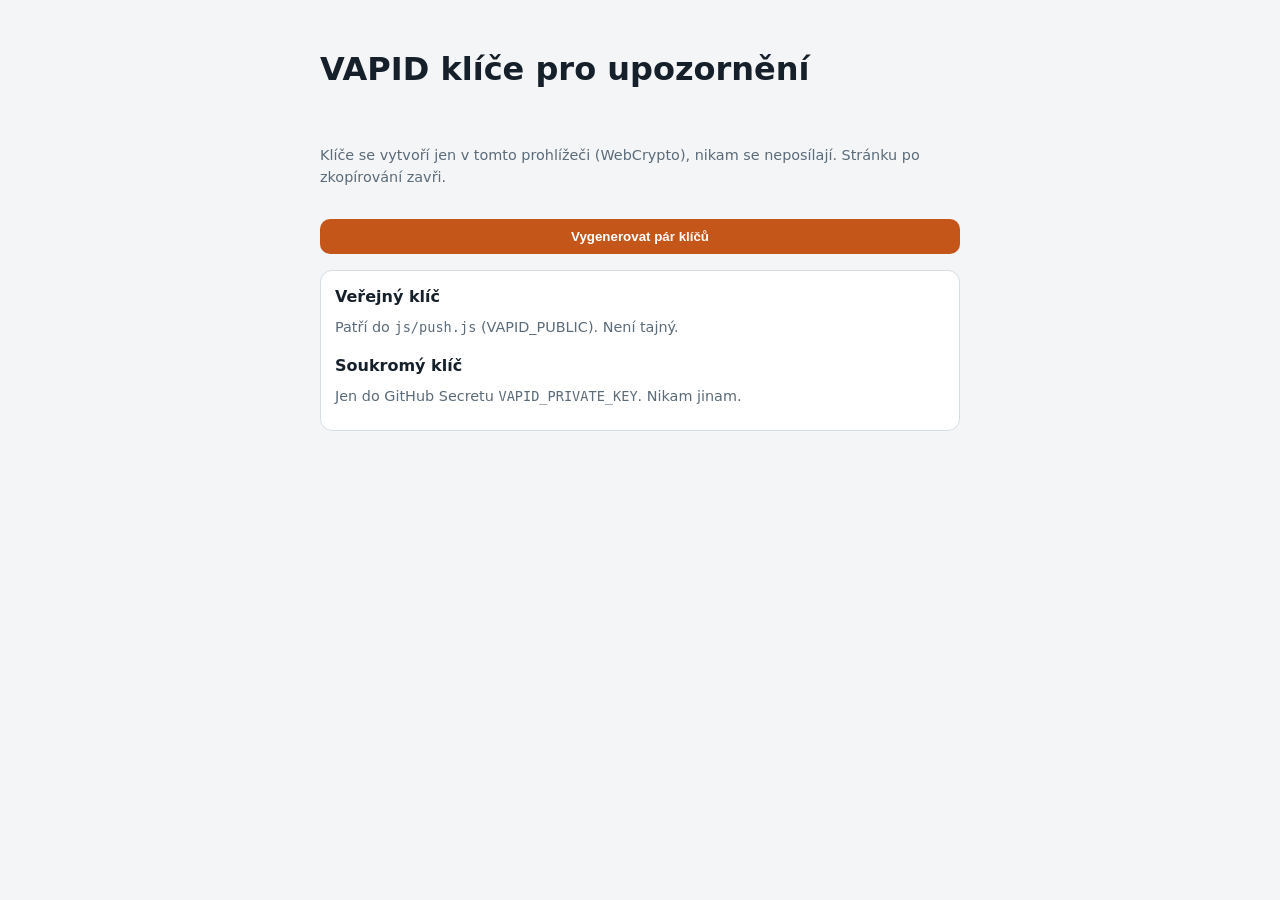
<file: tools/vapid.html>
<!doctype html>
<html lang="cs">
<head>
<meta charset="utf-8">
<meta name="viewport" content="width=device-width, initial-scale=1">
<title>VAPID klíče</title>
<style>
  :root { --bg: #f3f5f7; --fg: #15202b; --muted: #5b6b78; --line: #d5dde3; --card: #fff; }
  @media (prefers-color-scheme: dark) { :root { --bg: #121a20; --fg: #e8eef2; --muted: #9aabb8; --line: #2e3b46; --card: #1a242c; } }
  body { margin: 0; background: var(--bg); color: var(--fg); font: 16px/1.5 system-ui, sans-serif; }
  main { max-width: 640px; margin: 0 auto; padding: 24px 16px; display: grid; gap: 16px; }
  .card { background: var(--card); border: 1px solid var(--line); border-radius: 12px; padding: 14px; display: grid; gap: 8px; }
  code { word-break: break-all; font-size: .85rem; }
  button { padding: 10px 14px; border-radius: 10px; border: 0; background: #c4561a; color: #fff; font-weight: 600; }
  .muted { color: var(--muted); font-size: .9rem; }
</style>
</head>
<body>
<main>
  <h1>VAPID klíče pro upozornění</h1>
  <p class="muted">Klíče se vytvoří jen v tomto prohlížeči (WebCrypto), nikam se neposílají. Stránku po zkopírování zavři.</p>
  <button id="gen" type="button">Vygenerovat pár klíčů</button>
  <div class="card" hidden id="out">
    <strong>Veřejný klíč</strong><span class="muted">Patří do <code>js/push.js</code> (VAPID_PUBLIC). Není tajný.</span><code id="pub"></code>
    <strong>Soukromý klíč</strong><span class="muted">Jen do GitHub Secretu <code>VAPID_PRIVATE_KEY</code>. Nikam jinam.</span><code id="priv"></code>
  </div>
</main>
<script>
const b64url = buf => btoa(String.fromCharCode(...new Uint8Array(buf))).replace(/\+/g, "-").replace(/\//g, "_").replace(/=+$/, "");
document.getElementById("gen").onclick = async () => {
  const kp = await crypto.subtle.generateKey({ name: "ECDSA", namedCurve: "P-256" }, true, ["sign", "verify"]);
  document.getElementById("pub").textContent = b64url(await crypto.subtle.exportKey("raw", kp.publicKey));
  document.getElementById("priv").textContent = (await crypto.subtle.exportKey("jwk", kp.privateKey)).d;
  document.getElementById("out").hidden = false;
};
</script>
</body>
</html>
</file>
